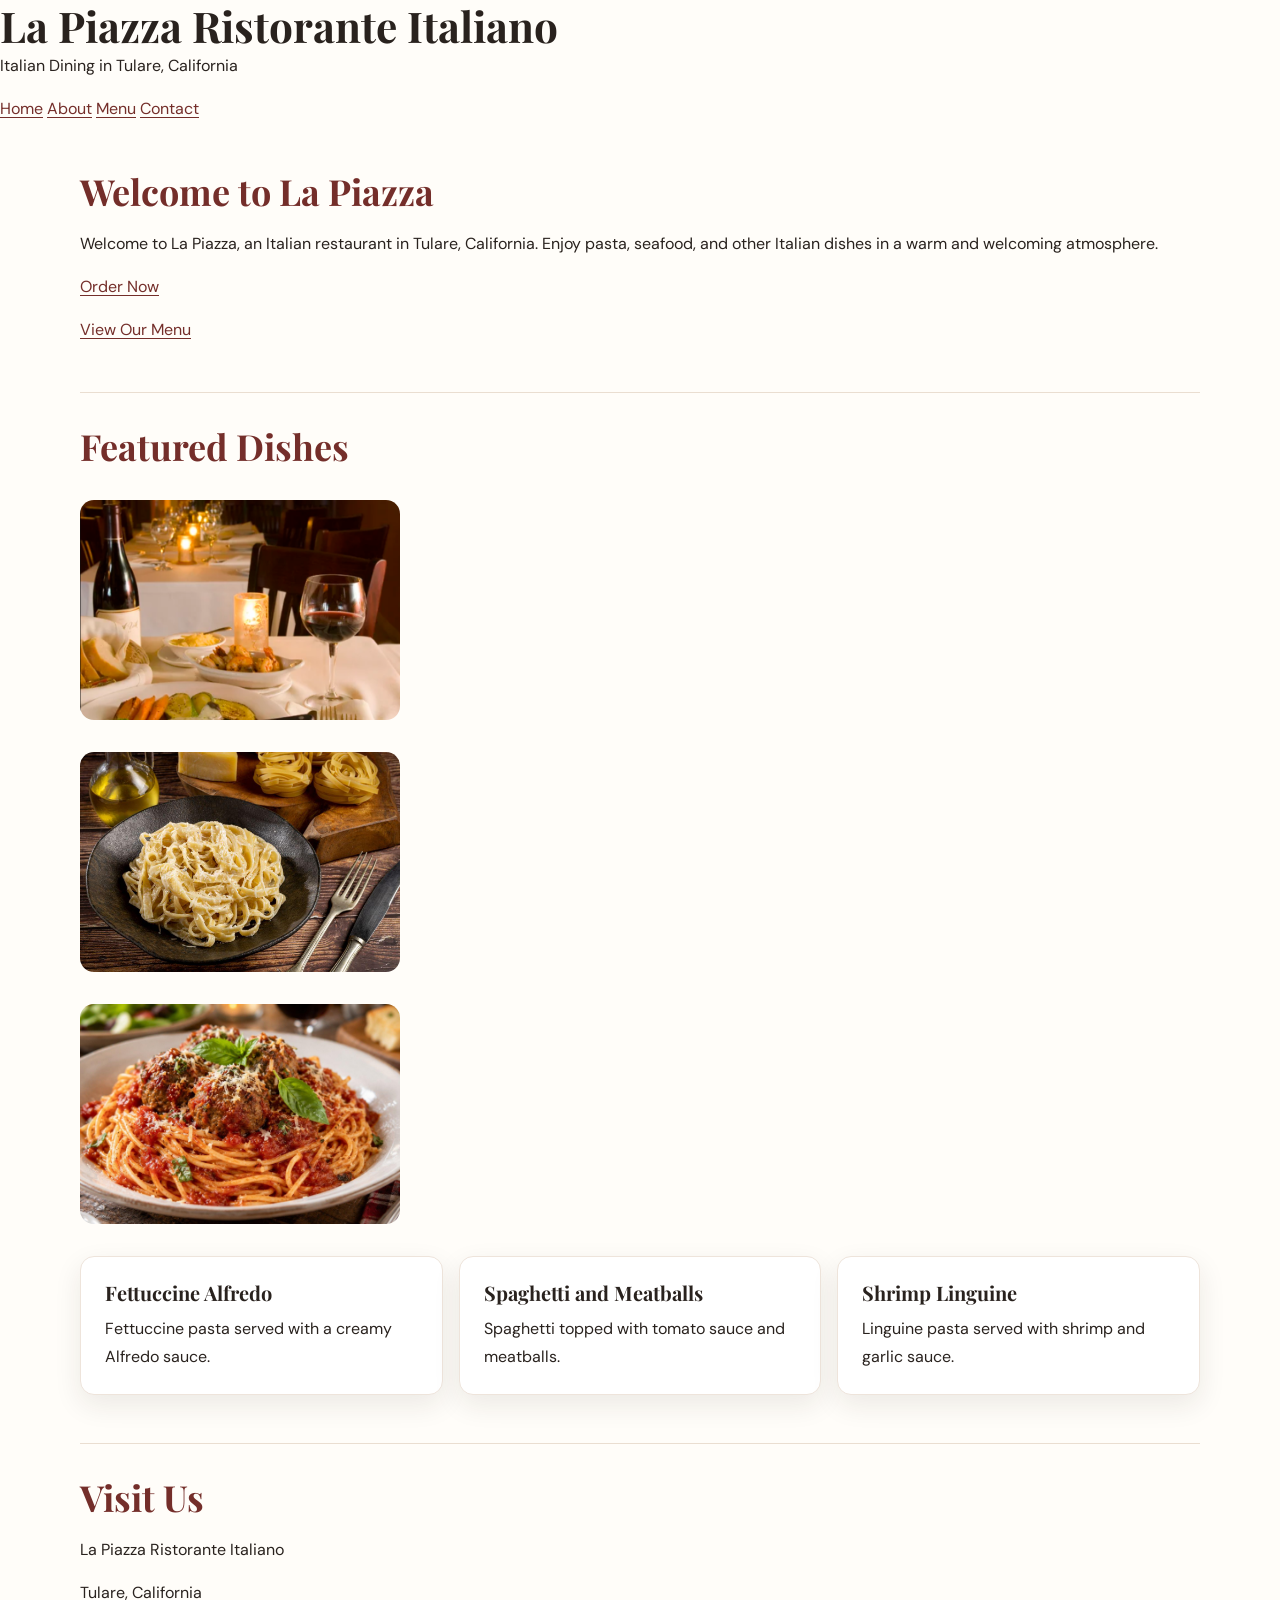
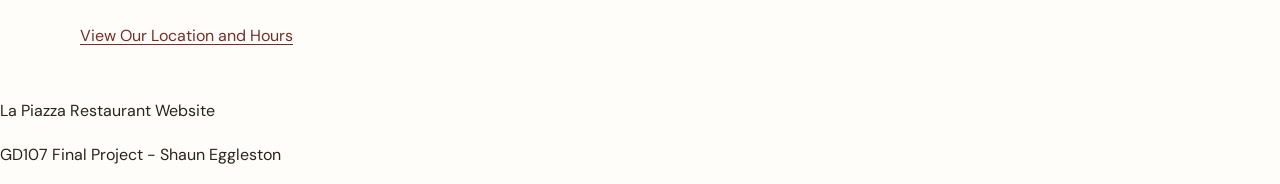
<file: index.html>
<!DOCTYPE html>
<html lang="en">
<head>
  <meta charset="UTF-8">
  <meta name="viewport" content="width=device-width, initial-scale=1.0">
  <title>Home | La Piazza Ristorante Italiano</title>
</head>
    <meta charset="UTF-8">
    <meta name="viewport" content="width=device-width, initial-scale=1.0">
    <title>La Piazza Ristorante Italiano</title>
    <link rel="stylesheet" href="styles.css">
  <script src="script.js" defer></script>
<body>
  <script src="script.js" defer></script>
  <header>
    <h1>La Piazza Ristorante Italiano</h1>
    <p>Italian Dining in Tulare, California</p>

    <nav aria-label="Main navigation">
      <a href="index.html">Home</a>
      <a href="about.html">About</a>
      <a href="menu.html">Menu</a>
      <a href="contact.html">Contact</a>
    </nav>
  </header>

  <main>
    <section>
      <h2>Welcome to La Piazza</h2>
      <p>
        Welcome to La Piazza, an Italian restaurant
        in Tulare, California. Enjoy pasta, seafood,
        and other Italian dishes in a warm and
        welcoming atmosphere.
      </p>

      <p>
        <a href="https://www.lapiazzarest.com">
          Order Now
        </a>
      </p>

      <p>
        <a href="menu.html">View Our Menu</a>
      </p>
    </section>

    <section>
      <h2>Featured Dishes</h2>
<img src="images/restaurant.jpg"
     alt="Welcoming Italian restaurant dining room"
     width="400">

<img src="images/fettuccine.jpg"
     alt="Fettuccine pasta with creamy Alfredo sauce"
     width="300">

<img src="images/spaghetti.jpg"
     alt="Spaghetti topped with meatballs and tomato sauce"
     width="300">
      <article>
        <h3>Fettuccine Alfredo</h3>
        <p>
          Fettuccine pasta served with a creamy
          Alfredo sauce.
        </p>
      </article>

      <article>
        <h3>Spaghetti and Meatballs</h3>
        <p>
          Spaghetti topped with tomato sauce
          and meatballs.
        </p>
      </article>

      <article>
        <h3>Shrimp Linguine</h3>
        <p>
          Linguine pasta served with shrimp
          and garlic sauce.
        </p>
      </article>
    </section>

    <section>
      <h2>Visit Us</h2>
      <p>La Piazza Ristorante Italiano</p>
      <p>Tulare, California</p>
      <p>
        <a href="contact.html">
          View Our Location and Hours
        </a>
      </p>
    </section>
  </main>

  <footer>
    <p>La Piazza Restaurant Website</p>
    <p>GD107 Final Project - Shaun Eggleston</p>
  </footer>
</body>
</html>
</file>
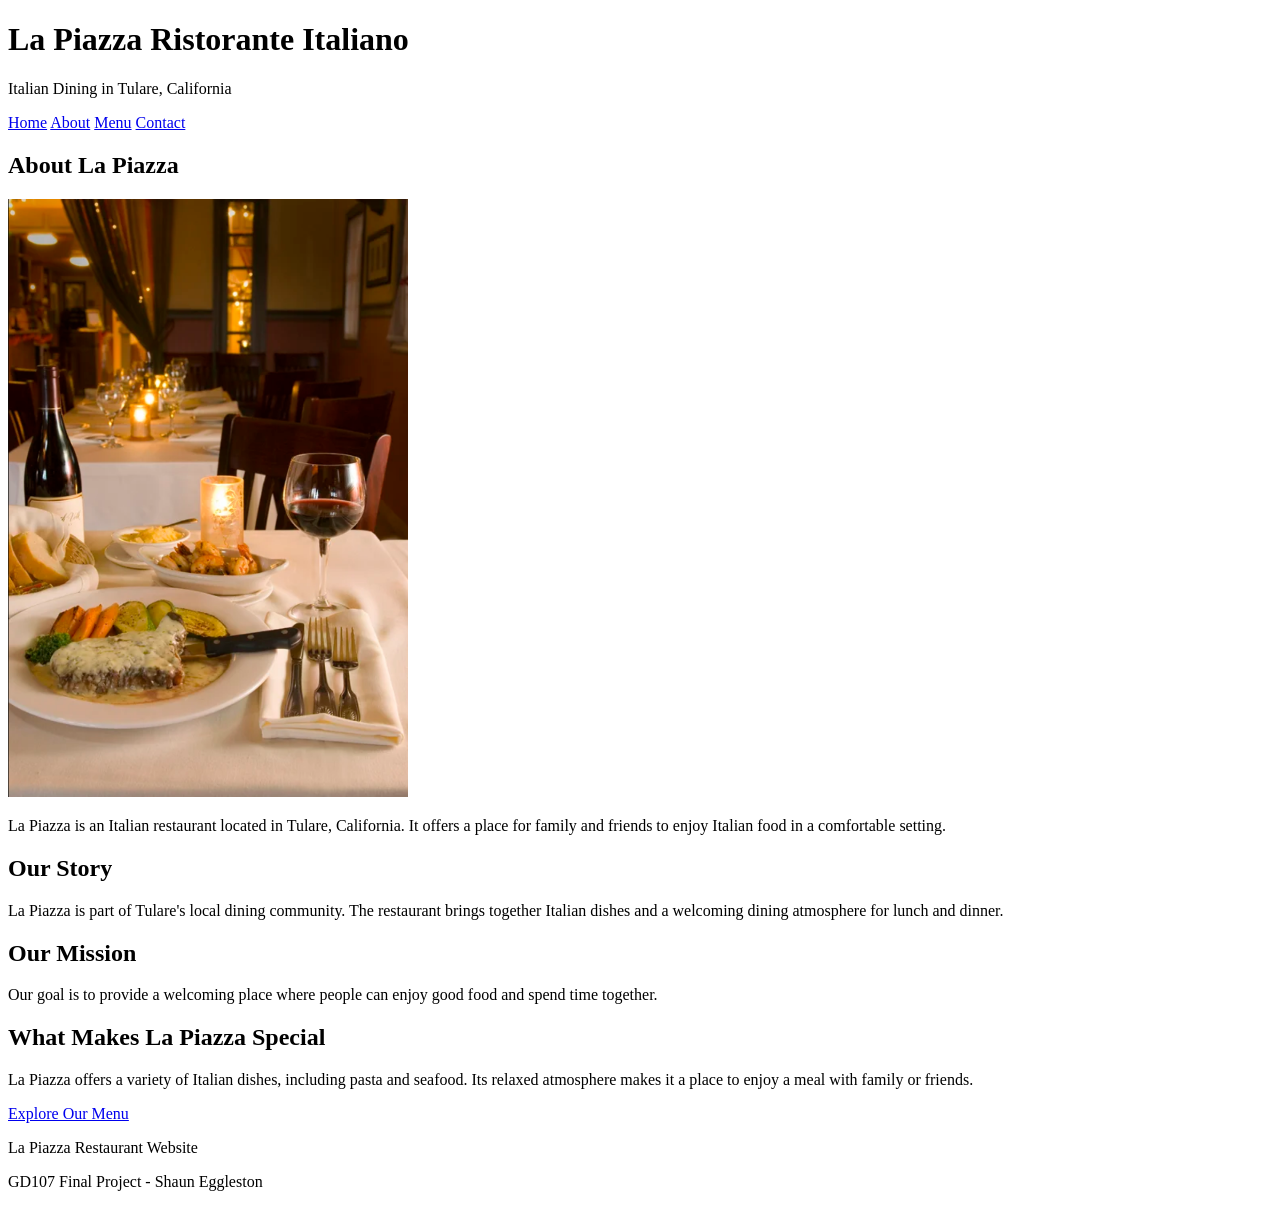
<file: about.html>
<!DOCTYPE html>
<html lang="en">
<head>
  <meta charset="UTF-8">
  <meta name="viewport" content="width=device-width, initial-scale=1.0">
  <title>About Us | La Piazza Ristorante Italiano</title>
</head>

<body>
  <header>
    <h1>La Piazza Ristorante Italiano</h1>
    <p>Italian Dining in Tulare, California</p>

    <nav aria-label="Main navigation">
      <a href="index.html">Home</a>
      <a href="about.html">About</a>
      <a href="menu.html">Menu</a>
      <a href="contact.html">Contact</a>
    </nav>
  </header>

  <main>
    <section>
      <h2>About La Piazza</h2>
      <img src="images/restaurant.jpg"
     alt="Warm and welcoming Italian restaurant dining room"
     width="400">
      <p>
        La Piazza is an Italian restaurant located
        in Tulare, California. It offers a place
        for family and friends to enjoy Italian
        food in a comfortable setting.
      </p>
    </section>

    <section>
      <h2>Our Story</h2>
      <p>
        La Piazza is part of Tulare's local dining
        community. The restaurant brings together
        Italian dishes and a welcoming dining
        atmosphere for lunch and dinner.
      </p>
    </section>

    <section>
      <h2>Our Mission</h2>
      <p>
        Our goal is to provide a welcoming place
        where people can enjoy good food and
        spend time together.
      </p>
    </section>

    <section>
      <h2>What Makes La Piazza Special</h2>
      <p>
        La Piazza offers a variety of Italian dishes,
        including pasta and seafood. Its relaxed
        atmosphere makes it a place to enjoy a meal
        with family or friends.
      </p>

      <p>
        <a href="menu.html">Explore Our Menu</a>
      </p>
    </section>
  </main>

  <footer>
    <p>La Piazza Restaurant Website</p>
    <p>GD107 Final Project - Shaun Eggleston</p>
  </footer>
</body>
</html>
</file>
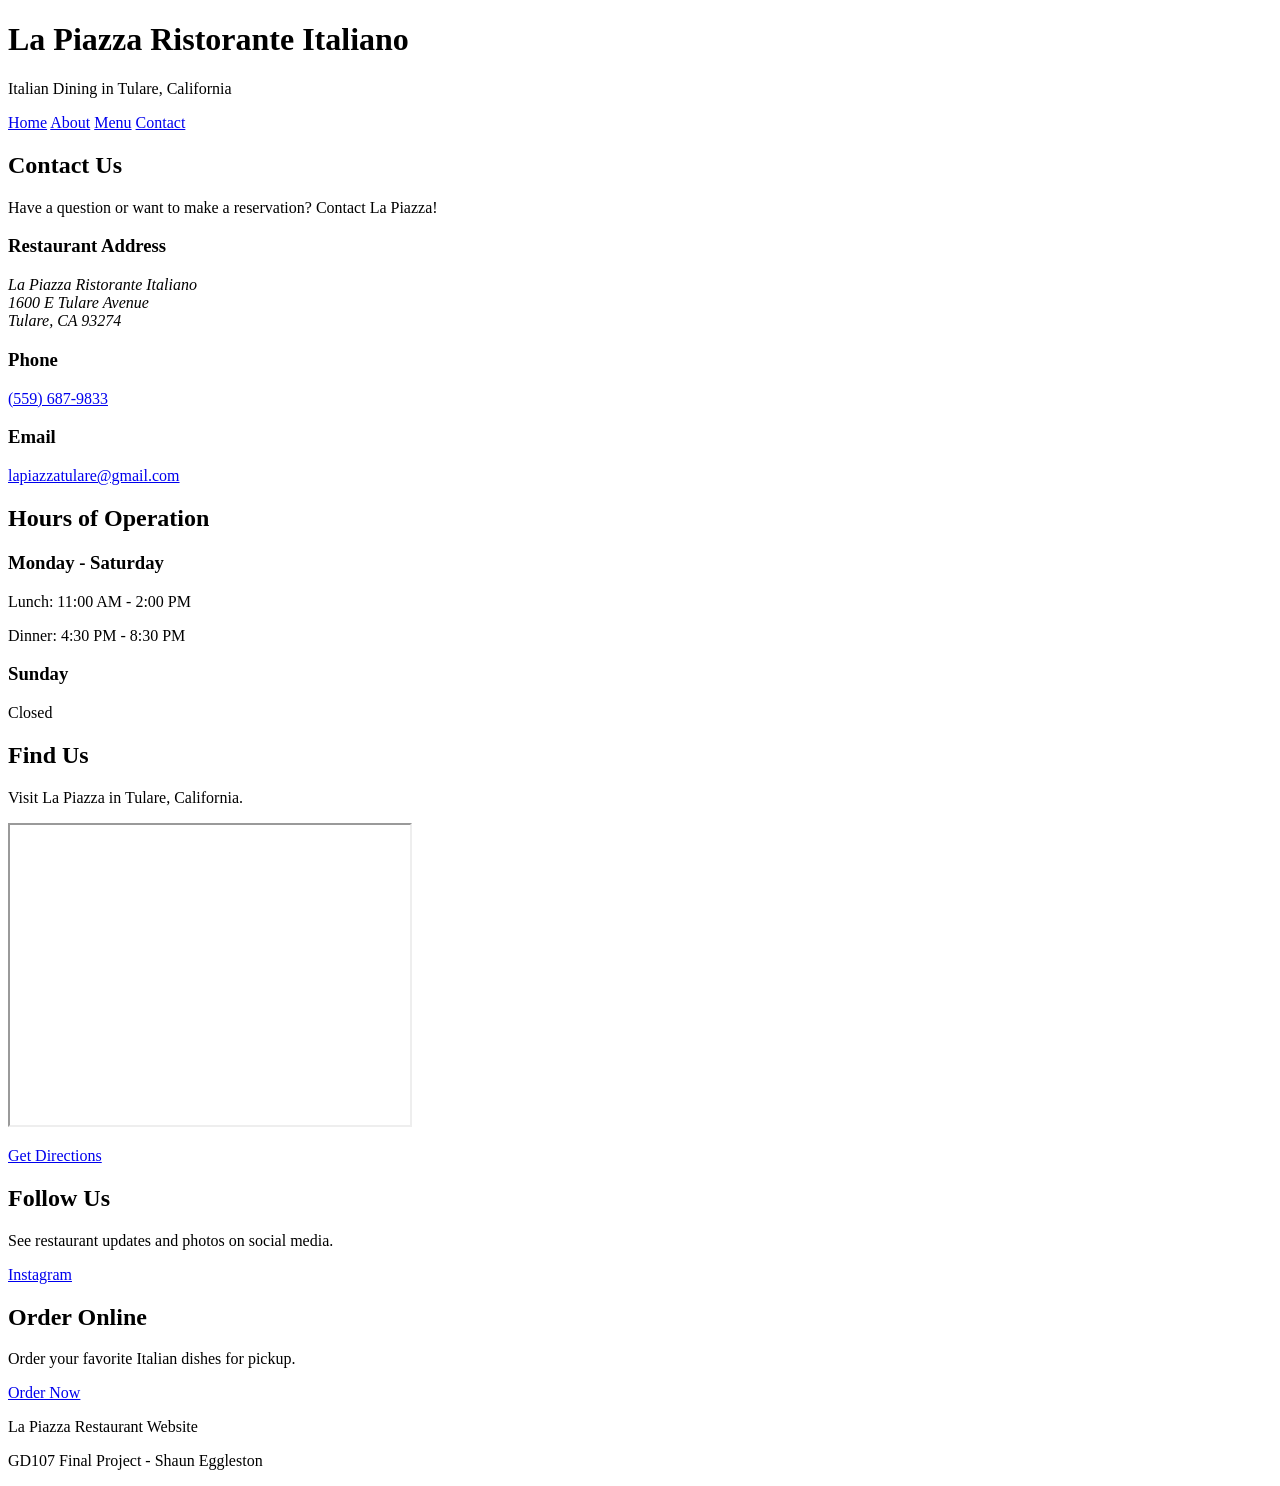
<file: contact.html>
<!DOCTYPE html>
<html lang="en">
<head>
  <meta charset="UTF-8">
  <meta name="viewport" content="width=device-width, initial-scale=1.0">
  <title>Contact | La Piazza Ristorante Italiano</title>
</head>

<body>
  <header>
    <h1>La Piazza Ristorante Italiano</h1>
    <p>Italian Dining in Tulare, California</p>

    <nav aria-label="Main navigation">
      <a href="index.html">Home</a>
      <a href="about.html">About</a>
      <a href="menu.html">Menu</a>
      <a href="contact.html">Contact</a>
    </nav>
  </header>

  <main>
    <section>
      <h2>Contact Us</h2>
      <p>
        Have a question or want to make a
        reservation? Contact La Piazza!
      </p>

      <h3>Restaurant Address</h3>
      <address>
        La Piazza Ristorante Italiano<br>
        1600 E Tulare Avenue<br>
        Tulare, CA 93274
      </address>

      <h3>Phone</h3>
      <p>
        <a href="tel:+15596879833">
          (559) 687-9833
        </a>
      </p>

      <h3>Email</h3>
      <p>
        <a href="mailto:lapiazzatulare@gmail.com">
          lapiazzatulare@gmail.com
        </a>
      </p>
    </section>

    <section>
      <h2>Hours of Operation</h2>

      <h3>Monday - Saturday</h3>
      <p>Lunch: 11:00 AM - 2:00 PM</p>
      <p>Dinner: 4:30 PM - 8:30 PM</p>

      <h3>Sunday</h3>
      <p>Closed</p>
    </section>

    <section>
      <h2>Find Us</h2>
      <p>
        Visit La Piazza in Tulare,
        California.
      </p>

      <iframe
        src="https://www.google.com/maps?q=1600+E+Tulare+Ave+Tulare+CA+93274&output=embed"
        width="400"
        height="300"
        title="Map showing La Piazza in Tulare"
        loading="lazy">
      </iframe>

      <p>
        <a href="https://www.google.com/maps/search/?api=1&amp;query=1600+E+Tulare+Ave+Tulare+CA+93274"
           target="_blank" rel="noopener noreferrer">
          Get Directions
        </a>
      </p>
    </section>

    <section>
      <h2>Follow Us</h2>
      <p>
        See restaurant updates and photos
        on social media.
      </p>

      <a href="https://www.instagram.com/lapiazzatulare/"
         target="_blank" rel="noopener noreferrer">
        Instagram
      </a>
    </section>

    <section>
      <h2>Order Online</h2>
      <p>
        Order your favorite Italian dishes
        for pickup.
      </p>

      <a href="https://order.toasttab.com/online/la-piazza"
         target="_blank" rel="noopener noreferrer">
        Order Now
      </a>
    </section>
  </main>

  <footer>
    <p>La Piazza Restaurant Website</p>
    <p>GD107 Final Project - Shaun Eggleston</p>
  </footer>
</body>
</html>
</file>
<file: styles.css>
/* La Piazza — Part 3 responsive styles. Adjust variables to match Part 1 style guide. */
@import url('https://fonts.googleapis.com/css2?family=DM+Sans:wght@400;500;600;700&family=Playfair+Display:wght@500;600;700&display=swap');
:root {
  --primary: #742e2a;
  --primary-dark: #52211e;
  --secondary: #f4e9d8;
  --accent: #b68b46;
  --background: #fffdf9;
  --surface: #ffffff;
  --text: #29221e;
  --muted: #605750;
  --radius: 14px;
  --shadow: 0 10px 28px rgba(45, 31, 25, .09);
  --space-1: .5rem;
  --space-2: 1rem;
  --space-3: 1.5rem;
  --space-4: 2rem;
  --space-5: 3rem;
}
* { box-sizing: border-box; }
html { scroll-behavior: smooth; }
body { margin: 0; background: var(--background); color: var(--text); font: 400 1rem/1.7 'DM Sans', Arial, sans-serif; }
img, iframe { max-width: 100%; }
img { display: block; height: auto; border-radius: var(--radius); }
a { color: var(--primary); text-underline-offset: 3px; }
a:hover { color: var(--primary-dark); }
a:focus-visible, button:focus-visible { outline: 3px solid var(--accent); outline-offset: 4px; }
h1, h2, h3 { font-family: 'Playfair Display', Georgia, serif; line-height: 1.22; }
h1 { margin: 0; font-size: clamp(1.75rem, 4vw, 2.65rem); }
h2 { margin: 0 0 var(--space-2); font-size: clamp(1.65rem, 3vw, 2.25rem); color: var(--primary); }
h3 { margin: 0 0 .6rem; font-size: 1.25rem; }
p { margin: 0 0 1rem; }
/* Header and navigation */
.site-header { background: var(--primary-dark); color: #fff; padding: var(--space-3) max(1rem, calc((100vw - 1120px) / 2)); position: relative; }
.site-header > p { margin: .3rem 0 0; color: var(--secondary); }
.site-nav { display: flex; flex-direction: column; gap: 0; max-height: 0; opacity: 0; visibility: hidden; overflow: hidden; transition: max-height .3s ease, opacity .25s ease, visibility .25s ease; }
.site-nav.is-open { max-height: 300px; opacity: 1; visibility: visible; margin-top: 1rem; }
.site-nav a { color: white; text-decoration: none; padding: .75rem 1rem; border-radius: 8px; font-weight: 600; }
.site-nav a:hover, .site-nav a[aria-current='page'] { background: rgba(255,255,255,.15); }
.menu-toggle { position: absolute; right: 1rem; top: 1.5rem; width: 46px; height: 46px; padding: 12px 10px; border: 1px solid rgba(255,255,255,.6); border-radius: 8px; background: transparent; cursor: pointer; display: flex; flex-direction: column; justify-content: space-around; }
.menu-toggle span { display: block; height: 2px; width: 100%; background: #fff; transition: transform .25s ease, opacity .2s ease; }
.menu-toggle[aria-expanded='true'] span:first-child { transform: translateY(7px) rotate(45deg); }
.menu-toggle[aria-expanded='true'] span:nth-child(2) { opacity: 0; }
.menu-toggle[aria-expanded='true'] span:last-child { transform: translateY(-7px) rotate(-45deg); }
/* Content and cards */
main { width: min(100% - 2rem, 1120px); margin: var(--space-5) auto; }
main > section { margin-bottom: var(--space-5); }
main > section:not(:first-child) { padding-top: var(--space-4); border-top: 1px solid #eaded1; }
main > section > img { display: inline-block; width: min(100%, 320px); height: 220px; object-fit: cover; margin: 0 1rem 1rem 0; vertical-align: top; }
main > img { display: inline-block; width: min(100%, 320px); height: 220px; object-fit: cover; margin: 0 1rem 1rem 0; vertical-align: top; }
section > article { background: var(--surface); border: 1px solid #eee4db; border-radius: var(--radius); box-shadow: var(--shadow); padding: var(--space-3); margin: 0 0 var(--space-2); }
section > article p:last-child { margin-bottom: 0; }
/* Calls to action: add .button / .button-secondary to relevant anchors */
.button, .button-secondary { display: inline-flex; justify-content: center; align-items: center; min-height: 46px; padding: .7rem 1.3rem; margin: .25rem .5rem .25rem 0; border-radius: 8px; font-weight: 700; text-decoration: none; transition: transform .15s ease, background .15s ease; }
.button { color: #fff; background: var(--primary); }
.button:hover { color: #fff; background: var(--primary-dark); transform: translateY(-2px); }
.button-secondary { color: var(--primary); background: var(--secondary); border: 1px solid var(--primary); }
.button-secondary:hover { background: #e9d6bd; transform: translateY(-2px); }
address { font-style: normal; }
iframe { display: block; width: 100%; max-width: 700px; border: 0; border-radius: var(--radius); }
.site-footer { padding: var(--space-4) 1rem; text-align: center; color: #fff; background: var(--primary-dark); }
.site-footer p { margin: .1rem 0; }
/* Tablet: room for two-column cards */
@media (min-width: 768px) {
  .site-header { padding-top: var(--space-4); padding-bottom: var(--space-4); }
  .menu-toggle { display: none; }
  .site-nav, .site-nav.is-open { display: flex; flex-direction: row; flex-wrap: wrap; align-items: center; gap: .35rem; max-height: none; opacity: 1; visibility: visible; overflow: visible; margin-top: var(--space-2); }
  main section:has(> article) { display: grid; grid-template-columns: repeat(2, minmax(0,1fr)); gap: var(--space-2); align-items: start; }
  main section:has(> article) > h2, main section:has(> article) > img, main section:has(> article) > p { grid-column: 1 / -1; }
  section > article { margin: 0; }
}
/* Desktop: three-column menu and feature cards */
@media (min-width: 1025px) {
  main section:has(> article) { grid-template-columns: repeat(3, minmax(0,1fr)); }
  .site-header { display: grid; grid-template-columns: 1fr auto; align-items: center; }
  .site-header > p { grid-column: 1; }
  .site-nav, .site-nav.is-open { grid-column: 2; grid-row: 1 / 3; margin-top: 0; }
}
@media (prefers-reduced-motion: reduce) { *, *::before, *::after { scroll-behavior: auto !important; transition-duration: .01ms !important; } }
</file>
